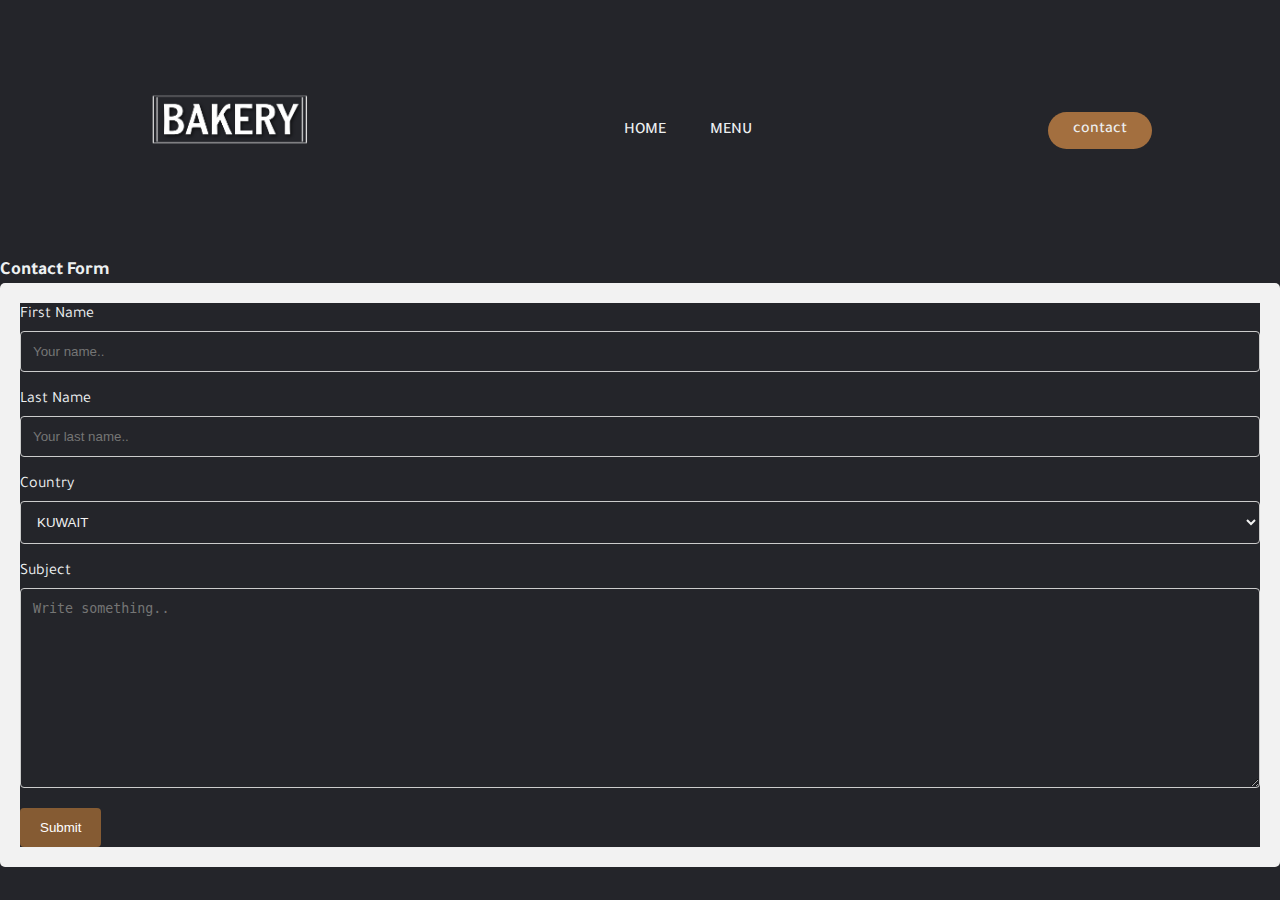
<file: contact.html>
<!DOCTYPE html>
<html lang="en">
<head>
    <meta charset="UTF-8">
    <meta http-equiv="X-UA-Compatible" content="IE=edge">
    <meta name="viewport" content="width=device-width, initial-scale=1.0">
    <title>contact</title>
    <link rel="stylesheet" href="style3.css">

    <style>
        body {font-family: Arial, Helvetica, sans-serif;}
        * {box-sizing: border-box;}
        
        input[type=text], select, textarea {
          width: 100%;
          padding: 12px;
          border: 1px solid #ccc;
          border-radius: 4px;
          box-sizing: border-box;
          margin-top: 6px;
          margin-bottom: 16px;
          resize: vertical;
          color: #f2f2f2;
        }
        
        input[type=submit] {
          background-color: rgb(133, 91, 51);
          color: white;
          padding: 12px 20px;
          border: none;
          border-radius: 4px;
          cursor: pointer;
        }
        
        input[type=submit]:hover {
          background-color: rgb(163, 111, 63);
        }
        
        .container {
          border-radius: 5px;
          background-color: #f2f2f2;
          padding: 20px;
        }
        input{
          color: #f2f2f2;
        }
        </style>

</head>
<body>
    <header>
        <img class="logo" src="./images/logo2.png" alt="logo" width="200px">
        <nav>
            <ul class="nav__links">

                <li><a href="./index.html">HOME</a></li>
                <li><a href="./page2.html">MENU</a></li>

            </ul>
        </nav>
        <a class="cta" href="./contact.html"><button>contact</button></a>
    </header>

    <h3 class="font">Contact Form</h3>

    <div class="container" >
      <form action="/action_page.php">
        <label for="fname" class="font">First Name</label>
        <input type="text" id="fname" name="firstname" placeholder="Your name.." >
    
        <label for="lname"  class="font">Last Name</label>
        <input type="text" id="lname" name="lastname" placeholder="Your last name..">
    
        <label for="country"  class="font">Country</label>
        <select id="country" name="country">
          <option value="kwt" class="font">KUWAIT</option>
          <option value="uae" class="font">UAE</option>
          <option value="sa" class="font">Saudi Arabia</option>
          
        </select>
    
        <label for="subject" class="font">Subject</label>
        <textarea id="subject" name="subject" placeholder="Write something.." style="height:200px"></textarea>
    
        <input type="submit" value="Submit" >
      </form> 
    </div>
    
    </body>

</body>
</html>
</file>
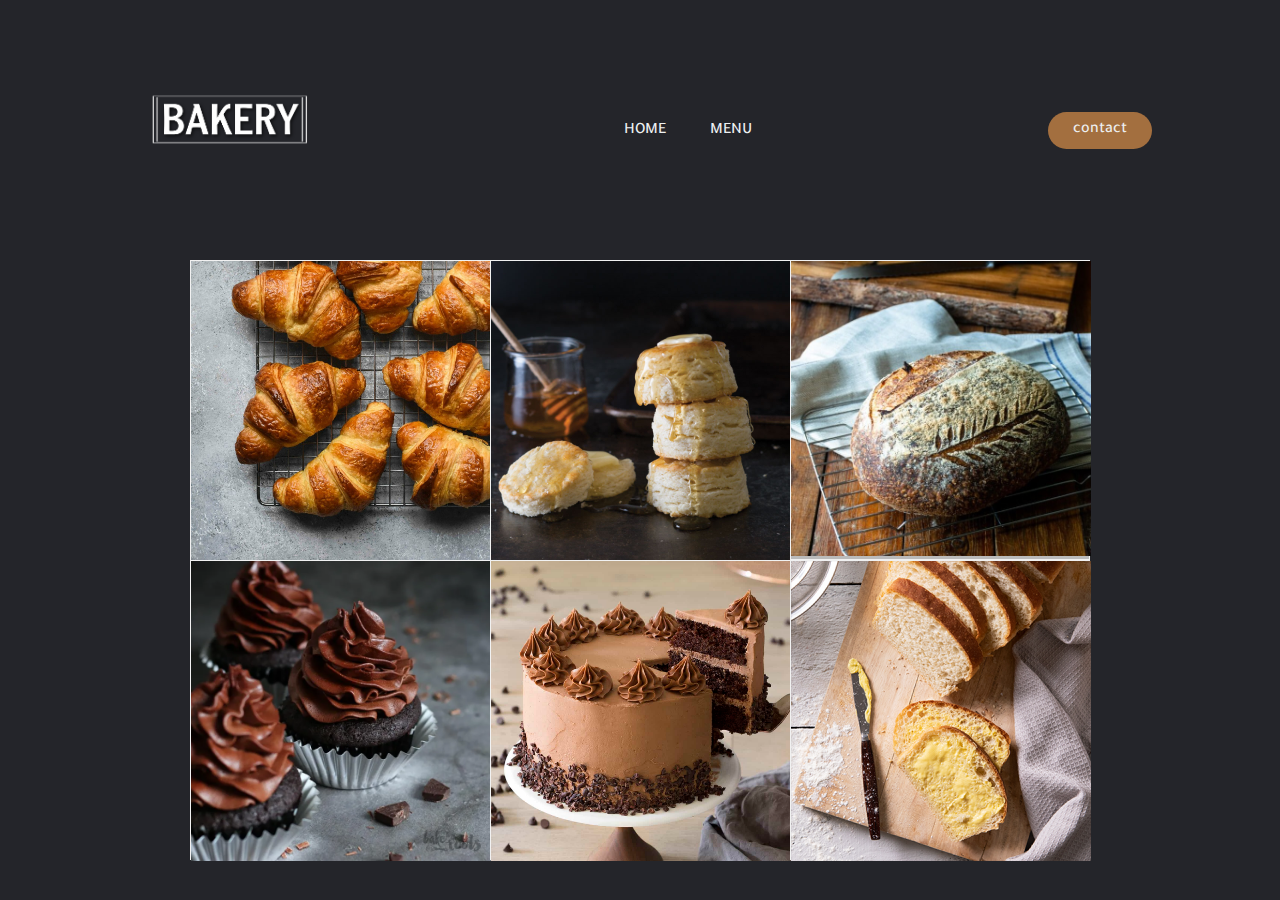
<file: page2.html>
<!DOCTYPE html>
 <html lang="en">
 <head>
     <meta charset="UTF-8">
     <meta http-equiv="X-UA-Compatible" content="IE=edge">
     <meta name="viewport" content="width=device-width, initial-scale=1.0">
     <title>MUNE</title>
     <link rel="stylesheet" href="style2.css">
 </head>
 <body>

    <header>
        <img class="logo" src="./images/logo2.png" alt="logo" width="200px">
        <nav>
            <ul class="nav__links">

                <li><a href="./index.html">HOME</a></li>
                <li><a href="./page2.html">MENU</a></li>

            </ul>
        </nav>
        <a class="cta" href="./contact.html"><button>contact</button></a>
    </header>


    <div class="container">

        <div class="flip-card">
            <div class="flip-card-inner">
              <div class="flip-card-front">
                <img src="./images/French Croissant.jpg" alt="Avatar" style="width:300px;height:300px;">
              </div>
              <div class="flip-card-back">
                <h1> French Croissant</h1>
                <p>egg - flour - butter</p>
                <p>2.500kd</p>
              </div>
            </div>
          </div>
    
          <div class="flip-card">
            <div class="flip-card-inner">
              <div class="flip-card-front">
                <img src="./images/buttermilk biscuits.jpg" alt="Avatar" style="width:300px;height:300px;">
              </div>
              <div class="flip-card-back">
                <h1> Buttermilk Biscuits</h1>
                <p>honey - milk - flour - butter</p>
                <p>1.500kd</p>
              </div>
            </div>
          </div>
    
          <div class="flip-card">
            <div class="flip-card-inner">
              <div class="flip-card-front">
                <img src="./images/Sourdough-Bread.jpg" alt="Avatar" style="width: 300px;">
              </div>
              <div class="flip-card-back">
                <h1> Sourdough Bread</h1>
                <p>egg - yrast - flour </p>
                <p>3.500kd</p>
              </div>
            </div>
          </div>
    
          <div class="flip-card">
            <div class="flip-card-inner">
              <div class="flip-card-front">
                <img src="./images/chocolate cupcakes.webp" alt="Avatar" style="width:300px;height:300px;">
              </div>
              <div class="flip-card-back">
                <h1> Chocolate Cupcakes</h1>
                <p>egg - flour - butter - chocolate</p>
                <p>2kd</p>
              </div>
            </div>
          </div>
    
          <div class="flip-card">
            <div class="flip-card-inner">
              <div class="flip-card-front">
                <img src="./images/Chocolate-cake.jpg" alt="Avatar" style="width:300px;">
              </div>
              <div class="flip-card-back">
                <h1> Chocolate Cake</h1>
                <p>egg - flour - butter - chocolate</p>
                <p>8kd</p>
              </div>
            </div>
          </div>
    
          <div class="flip-card">
            <div class="flip-card-inner">
              <div class="flip-card-front">
                <img src="./images/tostt.png" alt="Avatar" style="width:300px;">
              </div>
              <div class="flip-card-back">
                <h1> Tost</h1>
                <p>egg - flour - butter</p>
                <p>1.250kd</p>
              </div>
            </div>
          </div>
        </div>

 </body>
 </html>
</file>
<file: style3.css>
@import url('https://fonts.googleapis.com/css2?family=Tajawal:wght@200&display=swap');

* {
    box-sizing: border-box;
    margin: 0;
    padding: 0;
    background-color: #24252A;
    
}


li, a, button{
    font-family: 'Tajawal', sans-serif;
    font-weight: 500;
    font-size: 16px;
    color: #edf0f1;
    text-decoration: none;
   
}

header{
    display: flex;
    justify-content: space-between;
    align-items: center;
    padding: 30px 10%;
}

.logo{
    cursor: pointer;
}

.nav__links {
    list-style: none;
}

.nav__links li{
    display: inline-block;
    padding: 0px 20px;
}

.nav__links li a {
    transition: all 0.3s ease 0s;
}

.nav__links li a:hover{
    color: rgb(163, 111, 63);
}
 
button{
    padding: 9px 25px;
    background-color: rgb(163, 111, 63);
    border: none;
    border-radius: 50px;
    cursor: pointer;
    transition: all 0.3s ease 0s;
}

button:hover{
    background-color: rgb(131, 90, 51);
}

.font {
    color: #edf0f1;
    font-family: 'Tajawal', sans-serif;

}
</file>
<file: style2.css>
@import url('https://fonts.googleapis.com/css2?family=Tajawal:wght@200&display=swap');
.container{
    width: 1050px;
    height: 600px;
    
    margin: auto;
    flex-wrap: wrap;
    justify-content: center;
    align-items: center;
    display: flex;
}
.cell{
    background-color: #edf0f1;
    width: 200px;
    height: 250px;
    margin: 20px;
    color: rgb(62, 62, 92);
    text-align: center;
    flex-direction: column;
    flex-wrap: wrap;
    border: 2px solid #555;
    border-radius: 10px;
    box-shadow: 0 4px 8px 0 rgba(0, 0, 0, 0.2), 0 6px 20px 0 rgba(0, 0, 0, 0.19);
    
}

body{
    margin: 0;
    background-color: #24252A;
}
.img{
    box-shadow: 0 4px 8px 0 rgba(0, 0, 0, 0.2), 0 6px 20px 0 rgba(0, 0, 0, 0.19);
   border-radius: 10px;
   margin: 3px;
}


* {
    box-sizing: border-box;
    margin: 0;
    padding: 0;
    background-color: #24252A;
}

li, a, button{
    font-family: 'Tajawal', sans-serif;
    font-weight: 500;
    font-size: 16px;
    color: #edf0f1;
    text-decoration: none;

}

header{
    display: flex;
    justify-content: space-between;
    align-items: center;
    padding: 30px 10%;
}

.logo{
    cursor: pointer;
}

.nav__links {
    list-style: none;
}

.nav__links li{
    display: inline-block;
    padding: 0px 20px;
}

.nav__links li a {
    transition: all 0.3s ease 0s;
}

.nav__links li a:hover{
    color: rgb(163, 111, 63);
}
 
button{
    padding: 9px 25px;
    background-color: rgb(163, 111, 63);
    border: none;
    border-radius: 50px;
    cursor: pointer;
    transition: all 0.3s ease 0s;
}

button:hover{
    background-color: rgb(131, 90, 51);
}

h2, h3{
    font-family: 'Tajawal', sans-serif;
    font-weight: 500;
    font-size: 16px;
    color: #edf0f1;
}
.flip-card {
    background-color: transparent;
    width: 300px;
    height: 300px;
    border: 1px solid #f1f1f1;
    perspective: 1000px; 
  }
  

  .flip-card-inner {
    position: relative;
    width: 100%;
    height: 100%;
    text-align: center;
    transition: transform 1.2s;
    transform-style: preserve-3d;
  }
  
  
  .flip-card:hover .flip-card-inner {
    transform: rotateY(180deg);
  }
  
  
  .flip-card-front, .flip-card-back {
    position: absolute;
    width: 100%;
    height: 100%;
    -webkit-backface-visibility: hidden; 
    backface-visibility: hidden;
  }
  
  
  .flip-card-front {
    background-color: #bbb;
    color: black;
  }
  
  
  .flip-card-back {
    background-color:rgb(163, 111, 63);
    color: white;
    transform: rotateY(180deg);
  }
  .container{
    width: 1050px;
    height: 600px;
    
    margin: auto;
    flex-wrap: wrap;
    justify-content: center;
    align-items: center;
    display: flex;
}
</file>
